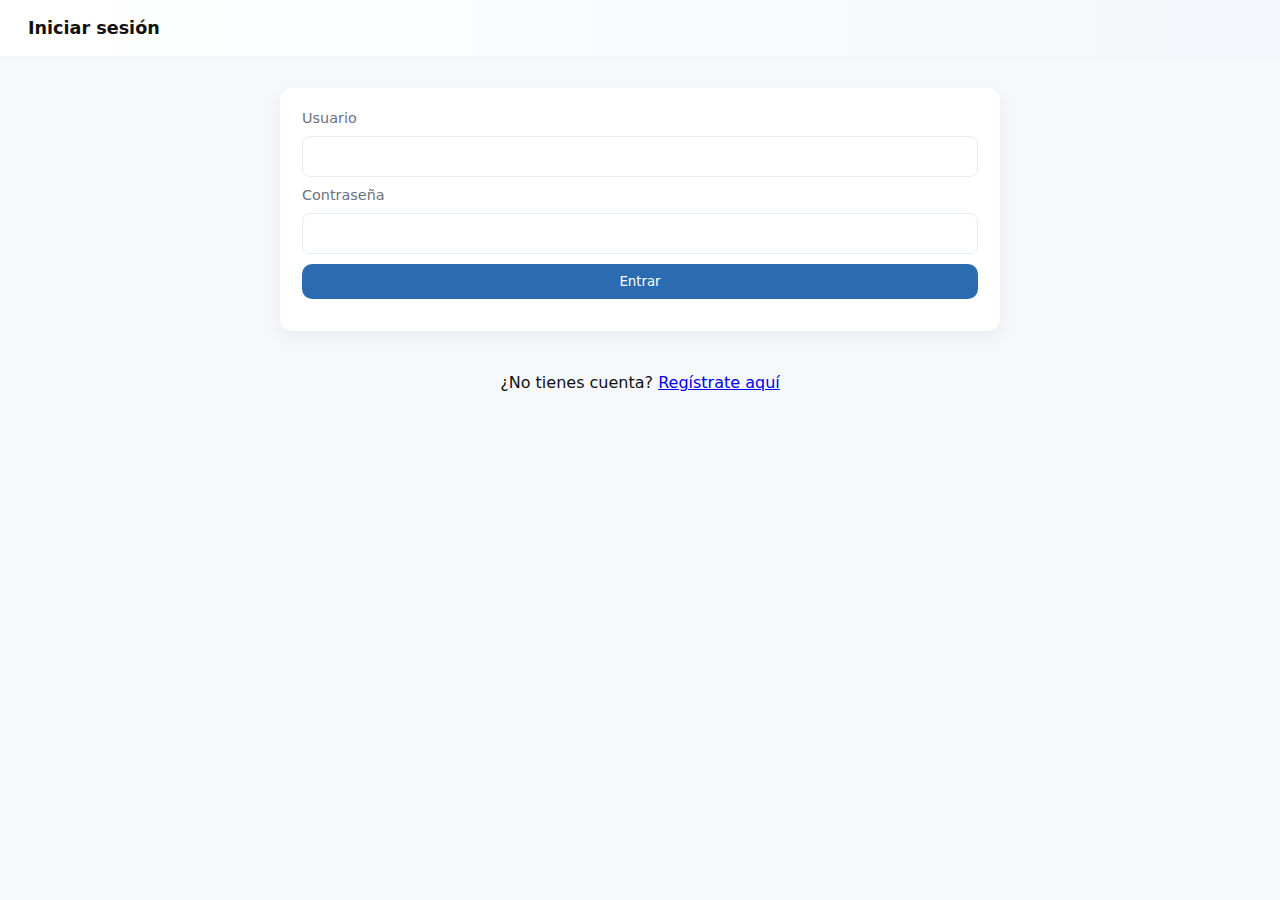
<file: index.html>
<!doctype html>
<html lang="es">
<head>
<meta charset="utf-8" />
<meta name="viewport" content="width=device-width,initial-scale=1" />
<title>Login - Parcial 2</title>
<link rel="stylesheet" href="styles.css" />
</head>
<body>

<header class="header">
<h1>Iniciar sesión</h1>
</header>

<main class="main-grid">
<section class="card">
<form id="loginForm" class="form">
<label for="username">Usuario</label>
<input id="username" name="username" type="text" autocomplete="username" required />

<label for="password">Contraseña</label>
<input id="password" name="password" type="password" autocomplete="current-password" required />

<button type="submit" class="btn">Entrar</button>
<p id="error" class="error" aria-live="polite"></p>
</form>
</section>
</main>


<p style="margin-top: 10px; text-align: center;">
  ¿No tienes cuenta? <a href="register.html">Regístrate aquí</a>
</p>


<script src="app.js"></script>
</body>
</html>
</file>
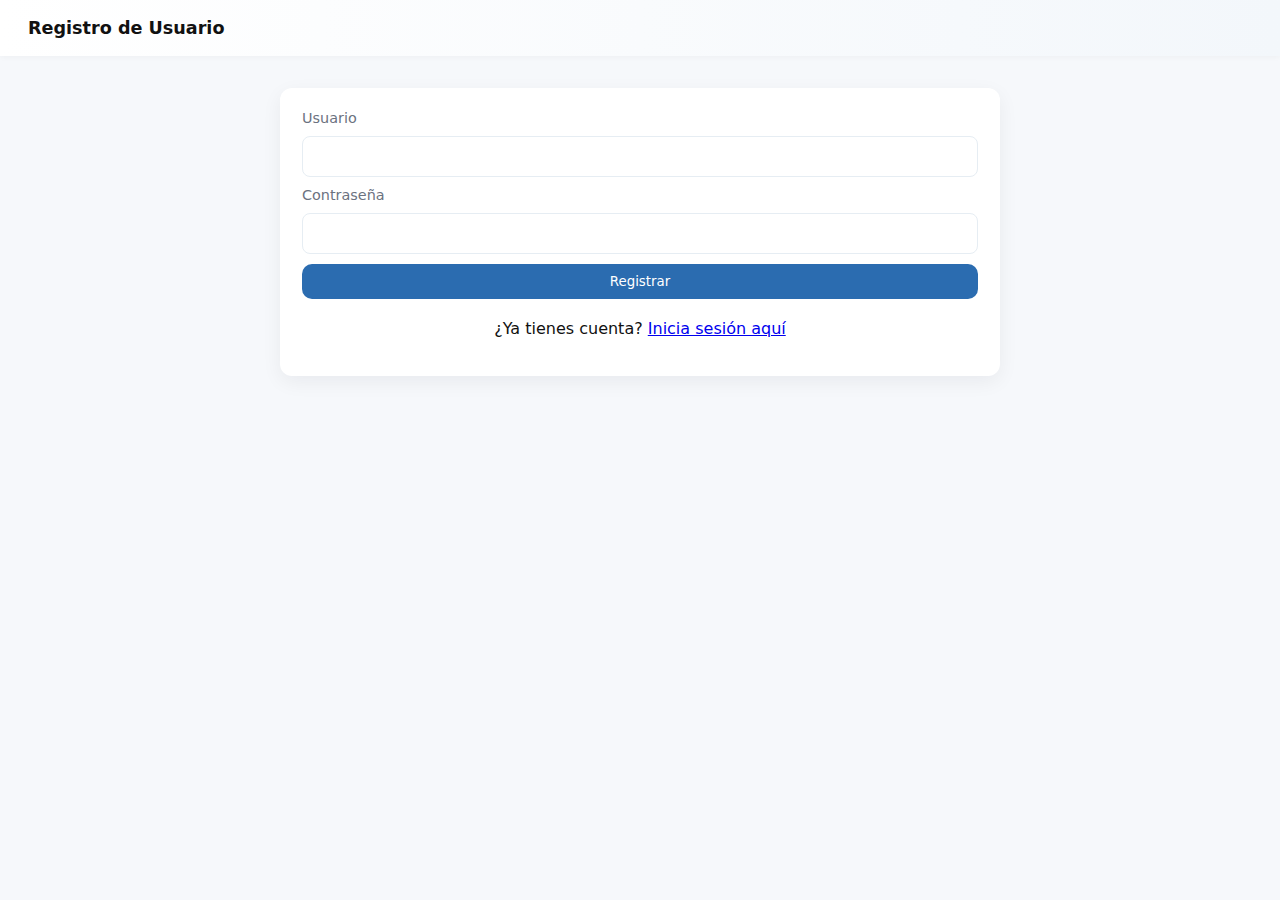
<file: register.html>
<!doctype html>
<html lang="es">
  <head>
    <meta charset="utf-8" />
    <meta name="viewport" content="width=device-width,initial-scale=1" />
    <title>Registro - Parcial 2</title>
    <link rel="stylesheet" href="styles.css" />
  </head>
  <body>
    <header class="header">
      <h1>Registro de Usuario</h1>
    </header>

    <main class="main-grid">
      <section class="card">
        <form id="registerForm" class="form">
          <label for="username">Usuario</label>
          <input id="username" name="username" type="text" required />

          <label for="password">Contraseña</label>
          <input id="password" name="password" type="password" required />

          <button type="submit" class="btn">Registrar</button>
          <p id="msg" class="error" aria-live="polite"></p>
        </form>

        <!-- Enlace de retorno al login -->
        <p style="margin-top: 10px; text-align: center;">
          ¿Ya tienes cuenta? <a href="index.html">Inicia sesión aquí</a>
        </p>
      </section>
    </main>

    <script src="app.js"></script>
  </body>
</html>
</file>
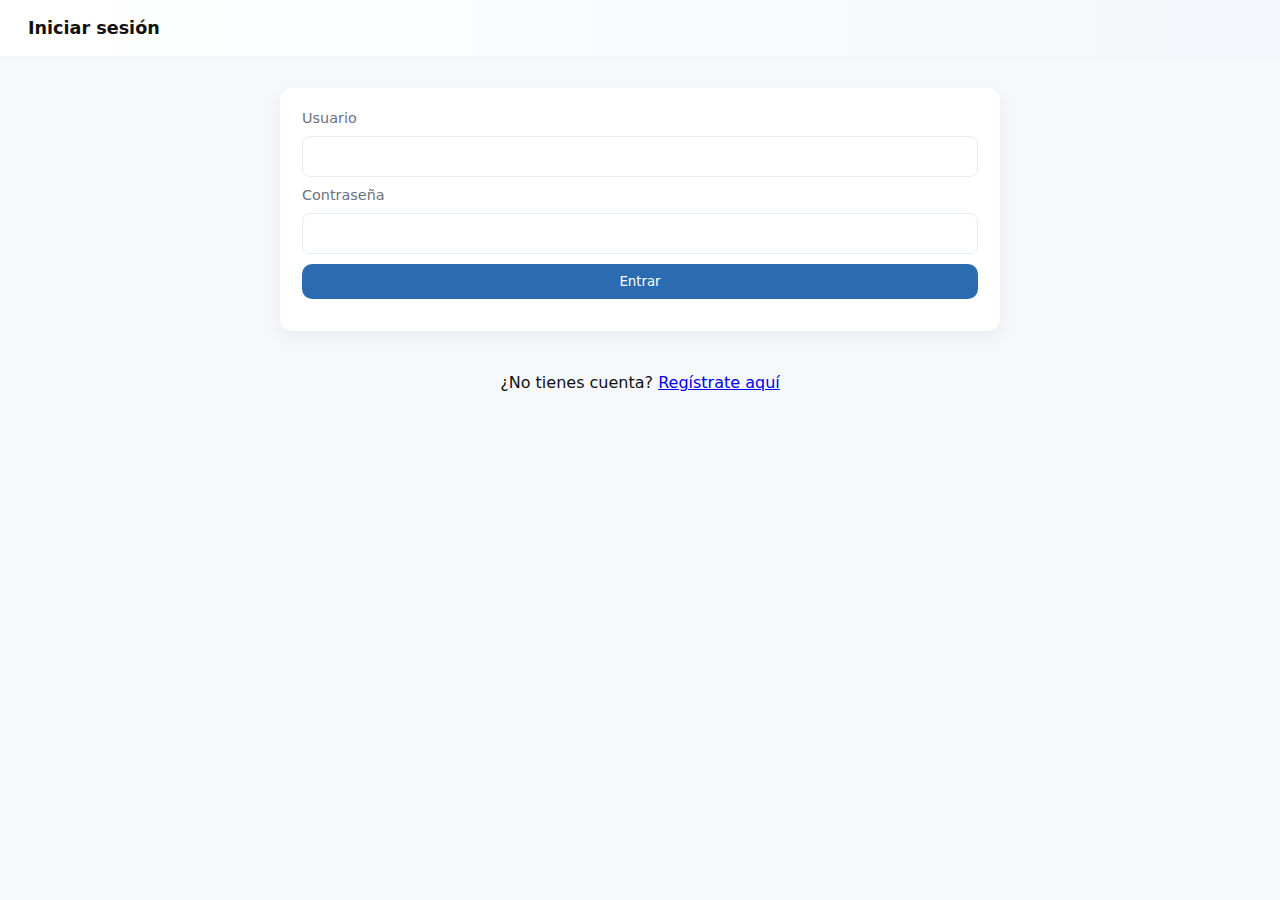
<file: todo.html>
<!doctype html>
<html lang="es">
<head>
<meta charset="utf-8" />
<meta name="viewport" content="width=device-width,initial-scale=1" />
<title>To-Do - Parcial 2</title>
<link rel="stylesheet" href="styles.css" />
</head>
<body>

<header class="header">
<h1>Mis Tareas<span id="usernameDisplay"></span></h1>
<button id="logoutBtn" class="btn small">Logout</button>
</header>

<main class="main-grid">
<section class="card">
<form id="taskForm" class="form">
<label for="taskText">Nueva tarea</label>
<input id="taskText" name="taskText" type="text" placeholder="Describe la tarea (mín 10 caracteres)" required />
<div class="row">
<button type="submit" class="btn">Agregar</button>
<button type="button" id="clearAll" class="btn ghost">Borrar todas</button>
</div>
<p id="taskError" class="error" aria-live="polite"></p>
</form>

<h2>Lista de Tareas</h2>
<p class="small-meta">Las tareas se ordenan por fecha de creación (más recientes primero)</p>
<ul id="todoList" class="todo-list" aria-live="polite"></ul>
</section>
</main>

<script src="app.js"></script>
</body>
</html>
</file>
<file: styles.css>
:root{
--bg:#f6f8fb;
--card:#ffffff;
--accent:#2b6cb0;
--muted:#6b7280;
--external: #805ad5;
--local: #38a169;
}
*{
    box-sizing:border-box;
    font-family:Inter, system-ui, Arial, sans-serif
}

html,body{
    height:100%;
    margin:0;
    background:var(--bg);
    color:#111
}

.header{
    display:flex;
    align-items:center;
    justify-content:space-between;
    padding:18px 28px;
    background:linear-gradient(90deg,#ffffff, #f3f7fb);
    box-shadow:0 1px 6px rgba(12,12,20,0.04)
}

.header h1{
    margin:0;
    font-size:1.1rem
}

.main-grid{display:grid;
    place-items:center;
    padding:32px
}

.card{
    width:100%;
    max-width:720px;
    background:var(--card);
    padding:22px;
    border-radius:12px;box-shadow:0 6px 20px rgba(16,24,40,0.06)
}

.form{
    display:grid;
    gap:10px
}

label{
    font-size:0.9rem;
    color:var(--muted)
}

input[type=text],input[type=password]

{
    padding:10px;
    border-radius:8px;
    border:1px solid #e6edf3;
    font-size:1rem
}
.row{display:flex;gap:10px}
.btn{background:var(--accent);color:#fff;border:none;padding:10px 14px;border-radius:10px;cursor:pointer}
.btn.small{padding:8px 10px;font-size:0.9rem}
.btn.ghost{background:transparent;color:var(--accent);border:1px solid rgba(43,108,176,0.14)}
.error{color:#b91c1c;font-size:0.9rem;margin:0}
.todo-list{list-style:none;padding:0;margin:0;display:flex;flex-direction:column;gap:8px}
.todo-item{display:flex;align-items:center;justify-content:space-between;padding:10px;border-radius:8px;border:1px solid #eef4fb}
.todo-left{display:flex;align-items:center;gap:10px; flex-wrap: wrap;}
.todo-text{max-width:520px; word-break: break-word;}
.todo-text.done{text-decoration:line-through;opacity:0.6}
.controls{display:flex;gap:8px}
.icon-btn{background:transparent;border:1px solid transparent;padding:6px;border-radius:8px;cursor:pointer}
.small-meta{font-size:0.8rem;color:var(--muted)}
.source-badge {
  padding: 2px 6px;
  border-radius: 4px;
  font-size: 0.7rem;
  font-weight: bold;
}
.source-local {
  background-color: var(--local);
  color: white;
}
.source-external {
  background-color: var(--external);
  color: white;
}
@media (max-width:520px){.card{padding:16px}}
</file>
